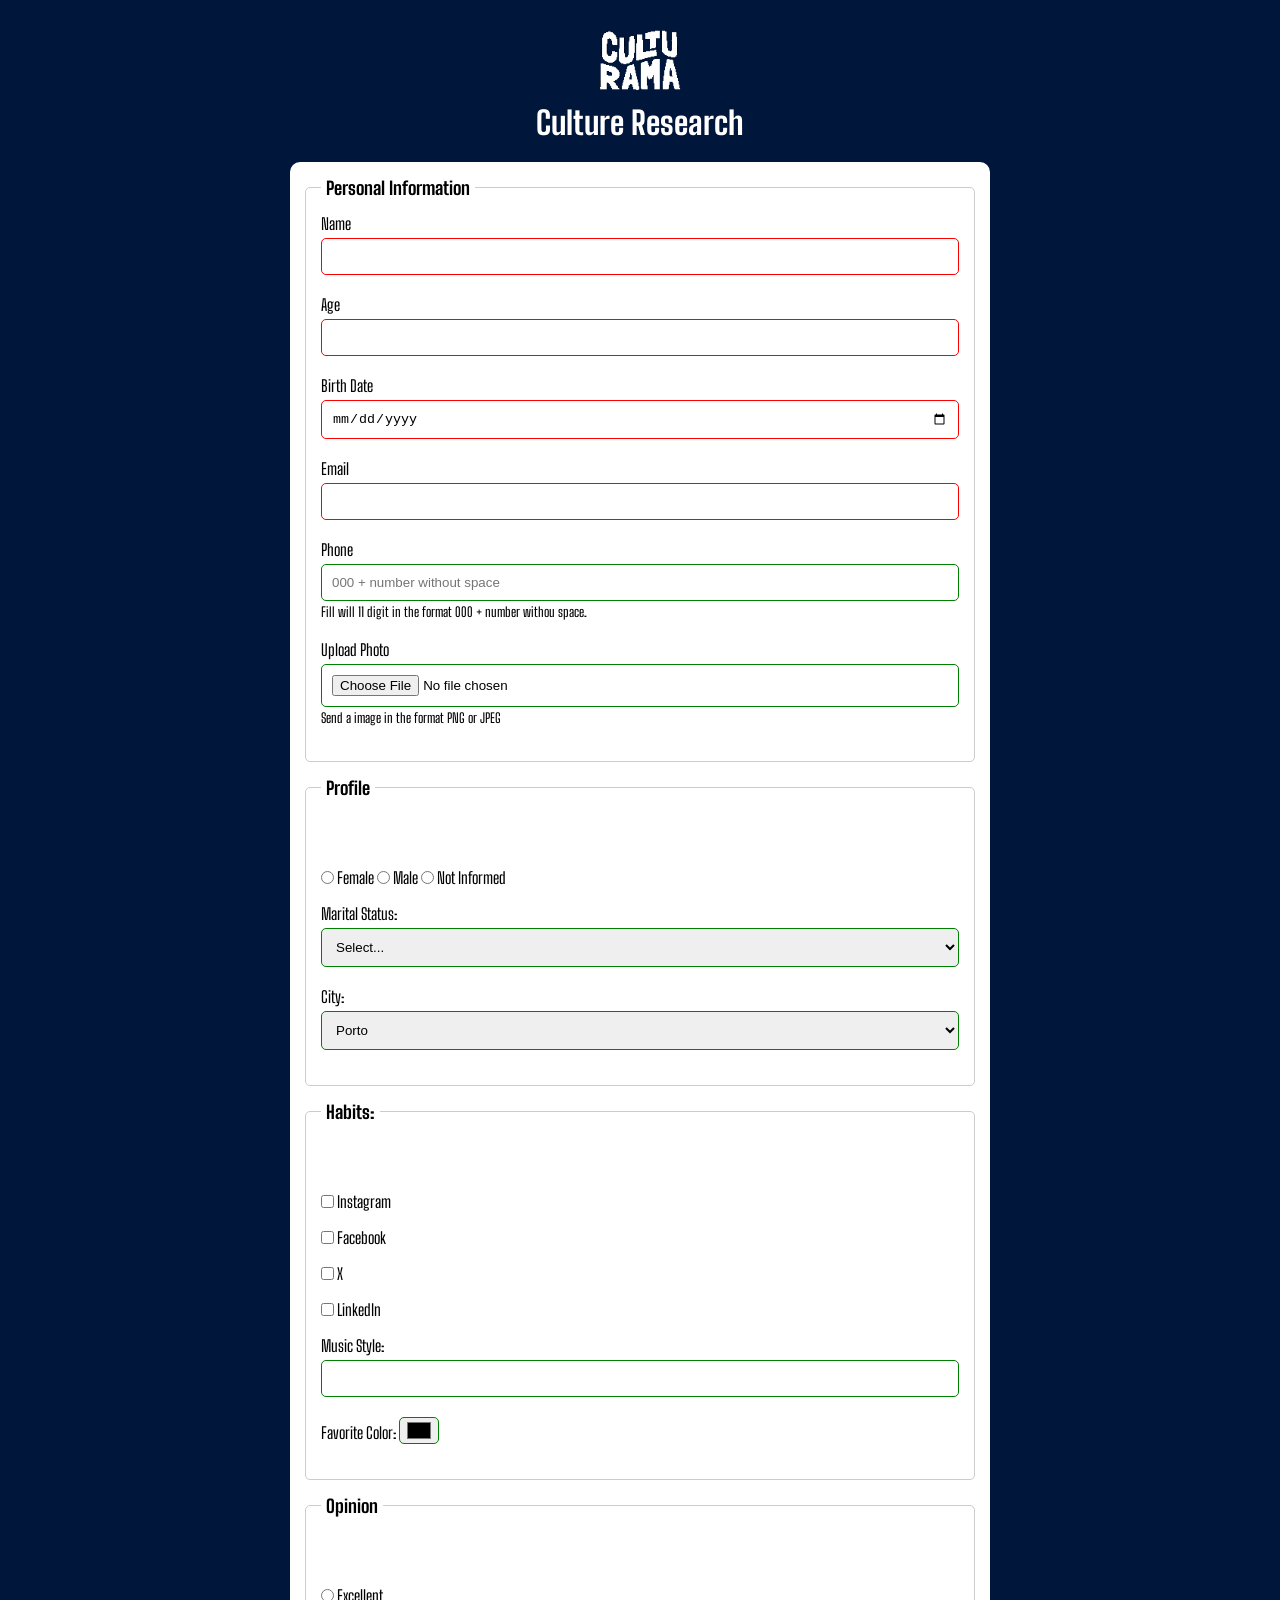
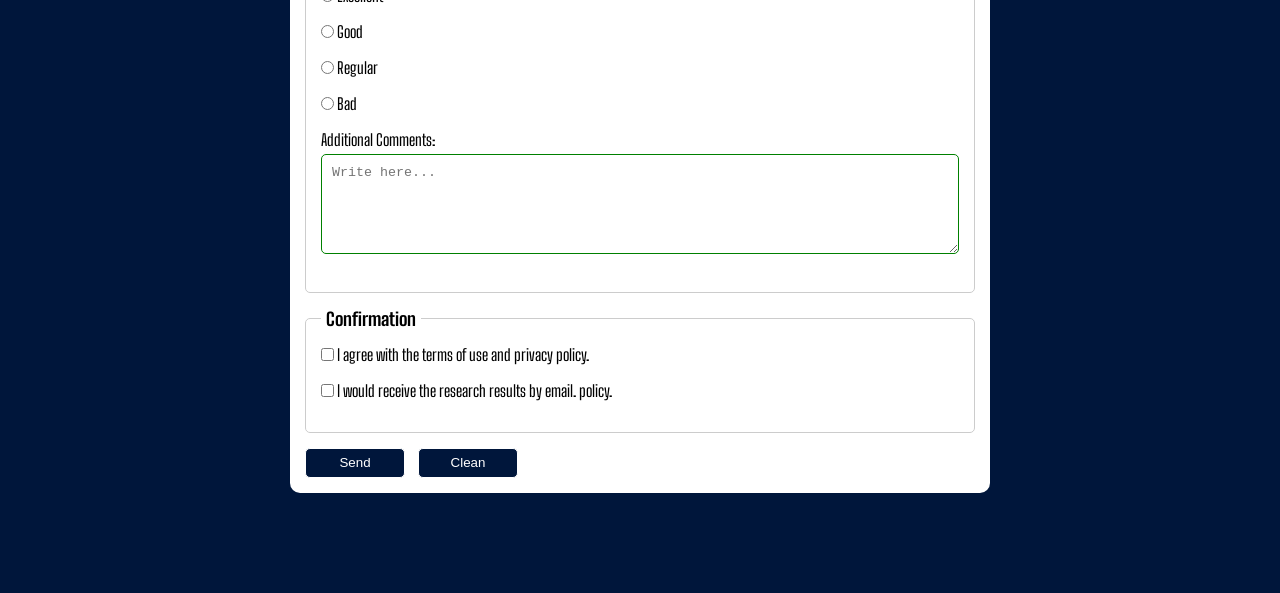
<file: index.html>
<!doctype html>
<html lang="en-GB">
  <head>
    <meta charset="UTF-8" />
    <meta name="viewport" content="width=device-width, initial-scale=1.0" />
    <meta name=description
      content="Cultural research from Culturama, your participation it's important for us." />
    <meta name="og:title" content="Culturama Research">
    <meta name="og:description"
      content="Cultural research from Culturama, your participation it's important for us.">
    <meta name="og:image"
      content="https://thompsoncarlos.github.io/pesquisa-culturama-html-css/img/logo-branco.png">
    <meta name="og:type" content="website">
    <meta name="og:url"
      content="https://thompsoncarlos.github.io/pesquisa-culturama-html-css/">
    <link rel="icon" href="culturama-favico.png">
    <link rel="stylesheet" href="css/style.css" />
    <link rel="preconnect" href="https://fonts.googleapis.com">
    <link rel="preconnect" href="https://fonts.gstatic.com" crossorigin>
    <link href="https://fonts.googleapis.com/css2?family=Big+Shoulders:opsz,wght@10..72,100..900&display=swap" rel="stylesheet">
    <title>Culturama Research</title>
  </head>
  <body>
    <main>
      <header>
        <img src="img/logo-branco.png" alt="logo culturama">
        <h1>Culture Research</h1>
      </header>
      <section>
        <form action="sucess.html" method="get">
          <fieldset>
            <legend>Personal Information</legend>
            <label for="name">Name</label>
            <input type="text" id="name" name="userName" required />
            <br />
            <label for="age">Age</label>
            <input
              type="number"
              id="age"
              name="userAge"
              min="12"
              max="100"
              required />
            <br />

            <label for="birthDate">Birth Date</label>
            <input type="date" id="birthDate" name="userBirthDate" required />
            <br />

            <label for="email">Email</label>
            <input type="email" id="email" name="userEmail" required />
            <br />

            <label for="phone">Phone</label>
            <input
              id="phone"
              type="tel"
              name="userPhoneNumber"
              pattern="[0-9]{11}"
              placeholder="000 + number without space"
              aria-describedby="phoneHelp" />
            <small id="phoneHelp">Fill will 11 digit in the format 000 + number
              withou space.</small>
            <br />

            <label for="image">Upload Photo</label>
            <input type="file" id="image" accept="image/*" name="userImage"
              aria-describedby="imageHelp" />
            <small id="imageHelp">Send a image in the format PNG or JPEG</small>
            <br />
          </fieldset>

          <fieldset>
            <legend>Profile</legend>

            <p>Gender:</p>
            <input type="radio" id="female" name="userGender" value="female" />
            <label for="female">Female</label>

            <input type="radio" id="male" name="userGender" value="male" />
            <label for="male">Male</label>

            <input
              type="radio"
              id="notInformed"
              name="userGender"
              value="notInformed" />
            <label for="notInformed">Not Informed</label>
            <br />

            <label for="maritalStatus">Marital Status:</label>
            <select id="maritalStatus" name="maritalStatus">
              <option value="notInformed">Select...</option>
              <option value="married">Married</option>
              <option value="single">Single</option>
              <option value="divorced">Divorced</option>
            </select>
            <br />

            <label for="city">City:</label>
            <select id="city" name="city">
              <option value="Porto">Porto</option>
              <option value="Lisbon">Lisbon</option>
              <option value="Aves">Aves</option>
              <option value="Sintra">Sintra</option>
              <option value="Vila Nova de Gaia">Vila Nova de Gaia</option>
              <option value="Cascais">Cascais</option>
              <option value="Loures">Loures</option>
              <option value="Seixal">Seixal</option>
              <option value="Braga">Braga</option>
              <option value="Almada">Almada</option>
              <option value="Matosinhos">Matosinhos</option>
              <option value="Amadora">Amadora</option>
              <option value="Oeiras">Oeiras</option>
              <option value="Gondomar">Gondomar</option>
              <option value="Guimarães">Guimarães</option>
              <option value="Odivelas">Odivelas</option>
              <option value="Coimbra">Coimbra</option>
              <option value="Vila Franca de Xira">Vila Franca de Xira</option>
              <option value="Maia">Maia</option>
              <option value="Famalicão">Famalicão</option>
              <option value="Leiria">Leiria</option>
              <option value="Barcelos">Barcelos</option>
              <option value="Viseu">Viseu</option>
              <option value="Viana do Castelo">Viana do Castelo</option>
              <option value="Aveiro">Aveiro</option>
              <option value="Barreiro">Barreiro</option>
              <option value="Queluz">Queluz</option>
              <option value="Ponta Delgada">Ponta Delgada</option>
              <option value="Faro">Faro</option>
              <option value="Santarém">Santarém</option>
              <option value="Castelo Branco">Castelo Branco</option>
              <option value="Ovar">Ovar</option>
              <option value="Évora">Évora</option>
              <option value="Vila Real">Vila Real</option>
              <option value="Rio Tinto">Rio Tinto</option>
              <option value="Amora">Amora</option>
              <option value="Águeda">Águeda</option>
              <option value="Vale de Cavalos">Vale de Cavalos</option>
              <option value="Corroios">Corroios</option>
              <option value="Albufeira">Albufeira</option>
              <option value="Guarda">Guarda</option>
              <option value="Abrantes">Abrantes</option>
              <option value="Mafamude">Mafamude</option>
              <option value="Ermezinde">Ermezinde</option>
              <option value="Beja">Beja</option>
              <option value="Agualva">Agualva</option>
              <option value="Bragança">Bragança</option>
              <option value="Espinho">Espinho</option>
              <option value="Charneca">Charneca</option>
              <option value="Perafita">Perafita</option>
              <option value="Funchal">Funchal</option>
              <option value="Póvoa de Santa Iria">Póvoa de Santa Iria</option>
              <option value="Senhora da Hora">Senhora da Hora</option>
              <option value="Tondela">Tondela</option>
              <option value="Arrentela">Arrentela</option>
              <option value="Massamá">Massamá</option>
              <option value="Águas Santas">Águas Santas</option>
              <option value="Estoril">Estoril</option>
              <option value="Pinhal Novo">Pinhal Novo</option>
              <option value="Portalegre">Portalegre</option>
              <option value="Cartaxo">Cartaxo</option>
              <option value="Lagoa">Lagoa</option>
              <option value="Vagos">Vagos</option>
              <option value="São João da Madeira">São João da Madeira</option>
              <option value="Oliveira de Azemeis">Oliveira de Azemeis</option>
              <option value="Entroncamento">Entroncamento</option>
              <option value="Mangualde">Mangualde</option>
              <option value="Arganil">Arganil</option>
              <option value="Ponte da Barca">Ponte da Barca</option>
              <option value="Feira">Feira</option>
              <option value="Setúbal">Setúbal</option>
              <option value="Paredes de Coura">Paredes de Coura</option>
              <option value="Belmonte">Belmonte</option>
            </select>
          </fieldset>

          <fieldset>
            <legend>Habits:</legend>

            <p>Social Media</p>
            <input
              type="checkbox"
              id="instagram"
              name="social"
              value="instagram" />
            <label for="instagram">Instagram</label>
            <br />

            <input
              type="checkbox"
              id="facebook"
              name="social"
              value="facebook" />
            <label for="facebook">Facebook</label>
            <br />

            <input type="checkbox" id="x" name="social" value="x" />
            <label for="x">X</label>
            <br />

            <input
              type="checkbox"
              id="linkedin"
              name="social"
              value="linkedin" />
            <label for="linkedin">LinkedIn</label>
            <br />

            <label for="musicStyle">Music Style:</label>
            <input
              id="musicStyle"
              type="text"
              name="musicStyle"
              list="styleTypes" />
            <datalist id="styleTypes">
              <option value="Pop"></option>
              <option value="Rock"></option>
              <option value="Jazz"></option>
              <option value="Classical"></option>
              <option value="Fado"></option>
              <option value="Hip Hop"></option>
              <option value="Electronic"></option>
              <option value="Reggae"></option>
              <option value="Blues"></option>
              <option value="Country"></option>
              <option value="Metal"></option>
              <option value="Salsa"></option>
              <option value="R&B"></option>
              <option value="Punk"></option>
              <option value="Funk"></option>
              <option value="Gospel"></option>
              <option value="Disco"></option>
              <option value="Indie"></option>
            </datalist>
            <br />

            <label for="favoriteColor">Favorite Color:</label>
            <input type="color" id="favoriteColor" name="favoriteColor" />
          </fieldset>

          <fieldset>
            <legend>Opinion</legend>
            <p>Satisfaction Level:</p>

            <input
              type="radio"
              name="satisfactionLevel"
              id="excellent"
              value="excellent" />
            <label for="excellent">Excellent</label>
            <br />
            <input
              type="radio"
              name="satisfactionLevel"
              id="good"
              value="good" />
            <label for="good">Good</label>
            <br />

            <input
              type="radio"
              name="satisfactionLevel"
              id="regular"
              value="regular" />
            <label for="regular">Regular</label>
            <br />

            <input type="radio" name="satisfactionLevel" id="bad" value="bad" />
            <label for="bad">Bad</label>
            <br />

            <label for="comments">Additional Comments:</label>
            <textarea
              id="comments"
              name="comments"
              placeholder="Write here..."></textarea>
          </fieldset>
          <fieldset>
            <legend>Confirmation</legend>

            <input type="checkbox" name="userLgpd" id="userLgpdTerm"
              value="accepted" required>
            <label for="userLgpdTerm">I agree with the terms of use and privacy
              policy.</label><br />

            <input type="checkbox" name="userGetResult" id="getResult"
              value="accepted">
            <label for="getResult">I would receive the research results by
              email.
              policy.</label><br />

          </fieldset>
          <button type="submit" aria-label="Send data from form">Send</button>
          <button type="reset" aria-label="Clean data from form">Clean</button>
        </form>
      </section>
    </main>
  </body>
</html>
</file>
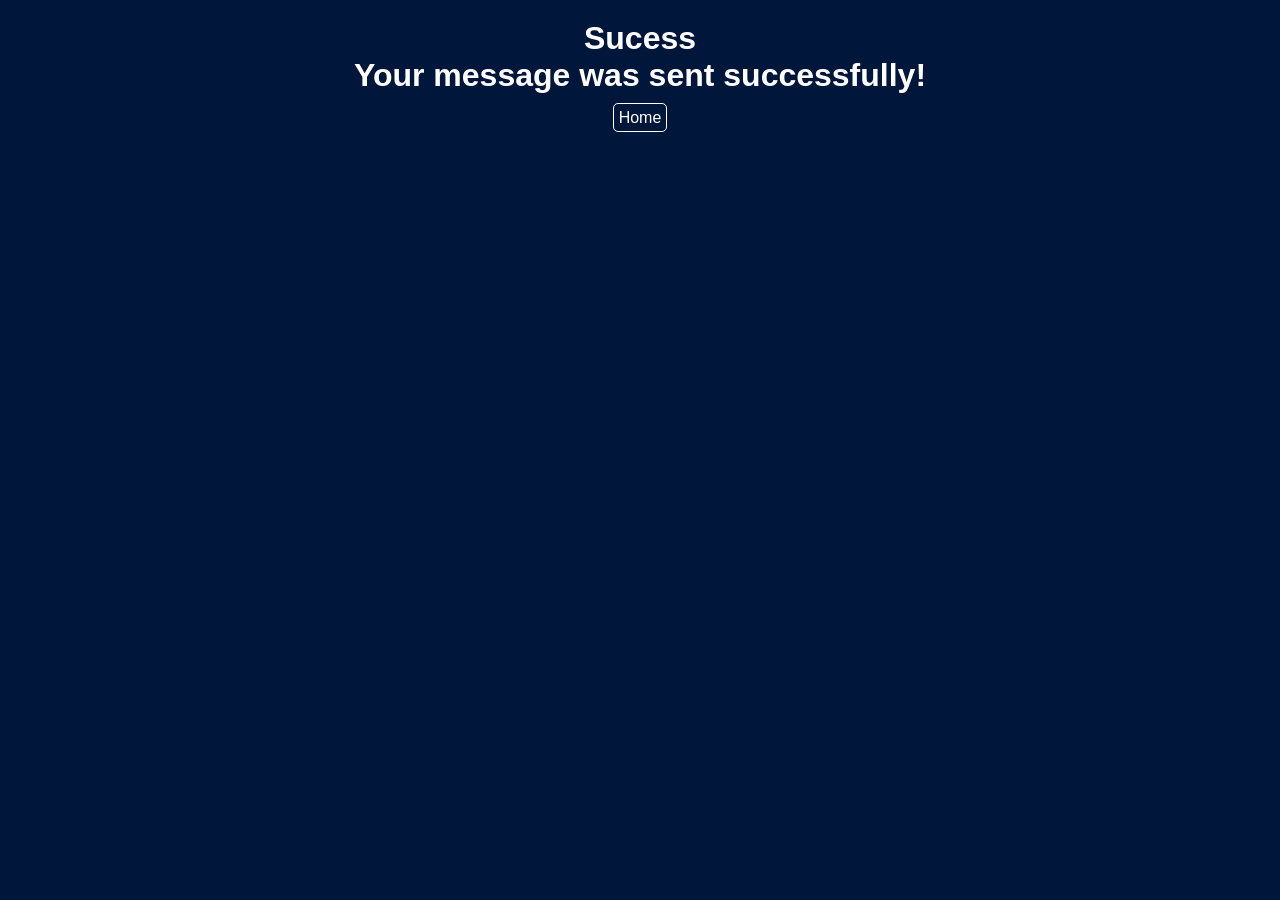
<file: sucess.html>
<!DOCTYPE html>
<html lang="en">
    <head>
        <meta charset="utf-8">
        <meta name="viewport" content="width=device-width, initial-scale=1.0">
        <link rel="stylesheet" href="css/style.css">
        <title>Sucess</title>
    </head>
    <body>
        <main>
            <header>
                <h1 role="alert">Sucess</h1>
                <p>Your message was sent successfully!</p>
                <a href="index.html" title="back to main page">Home</a>
            </header>
        </main>
    </body>
</html>
</file>
<file: css/style.css>
:root {
  --color-bg: #00163b;
  --color-bg-form: #ffffff;
  --color-text-primary: #000000;
  --color-text-title: #ffffff;
}

* {
  margin: 0;
  padding: 0;
  box-sizing: border-box;
}

body {
  background-color: var(--color-bg);
  font-family: "Big Shoulders", sans-serif;
}

main {
  width: 100%;
  max-width: 700px;
  margin: 0 auto;
}

header {
  text-align: center;
  margin: 20px;
}

img {
  width: 100px;
}

h1 {
  font-family: "Big Shoulders", sans-serif;
  color: var(--color-text-title);
  font-size: 2rem;
}

p {
  font-family: "Big Shoulders", sans-serif;
  color: var(--color-text-title);
  font-size: 2rem;
}

form {
  background-color: var(--color-bg-form);
  padding: 15px;
  border-radius: 10px;
  margin-bottom: 100px;
}
fieldset {
  padding: 15px;
  border: 1px solid #cccccc;
  border-radius: 5px;
  margin-bottom: 15px;
}

legend {
  font-weight: bold;
  font-size: 1.125rem;
  padding: 0 5px;
}

label {
  display: inline-block;
  margin-bottom: 5px;
}

input[type="tel"],
input[type="file"] {
  margin-bottom: 0;
}

small {
  margin-bottom: 20px;
  display: inline-block;
}

p {
  margin-bottom: 15px;
  font-weight: bold;
}

input,
select,
textarea {
  width: 100%;
  padding: 10px;
  margin-bottom: 20px;
  border: 1px solid #cccccc;
  border-radius: 5px;
}

textarea {
  min-height: 100px;
}

input[type="radio"],
input[type="checkbox"] {
  width: auto;
}

input[type="color"] {
  width: 40px;
  padding: 0 5px;
}

input:invalid,
select:invalid,
textarea:invalid {
  border-color: red;
}

input:valid,
select:valid,
textarea:valid {
  border-color: green;
}

a {
  padding: 5px;
  background-color: #00163b;
  color: #ffffff;
  border: 1px solid #ffffff;
  border-radius: 5px;
  cursor: pointer;
  text-decoration: none;
}

button {
  width: 100px;
  height: 30px;
  margin-right: 10px;
  background-color: #00163b;
  color: #ffffff;
  border: 1px solid #ffffff;
  border-radius: 5px;
  cursor: pointer;
}

button[type="submit"]:hover {
  background-color: green;
  color: #ffffff;
}
button[type="reset"]:hover {
  background-color: orangered;
  color: #ffffff;
}
</file>
